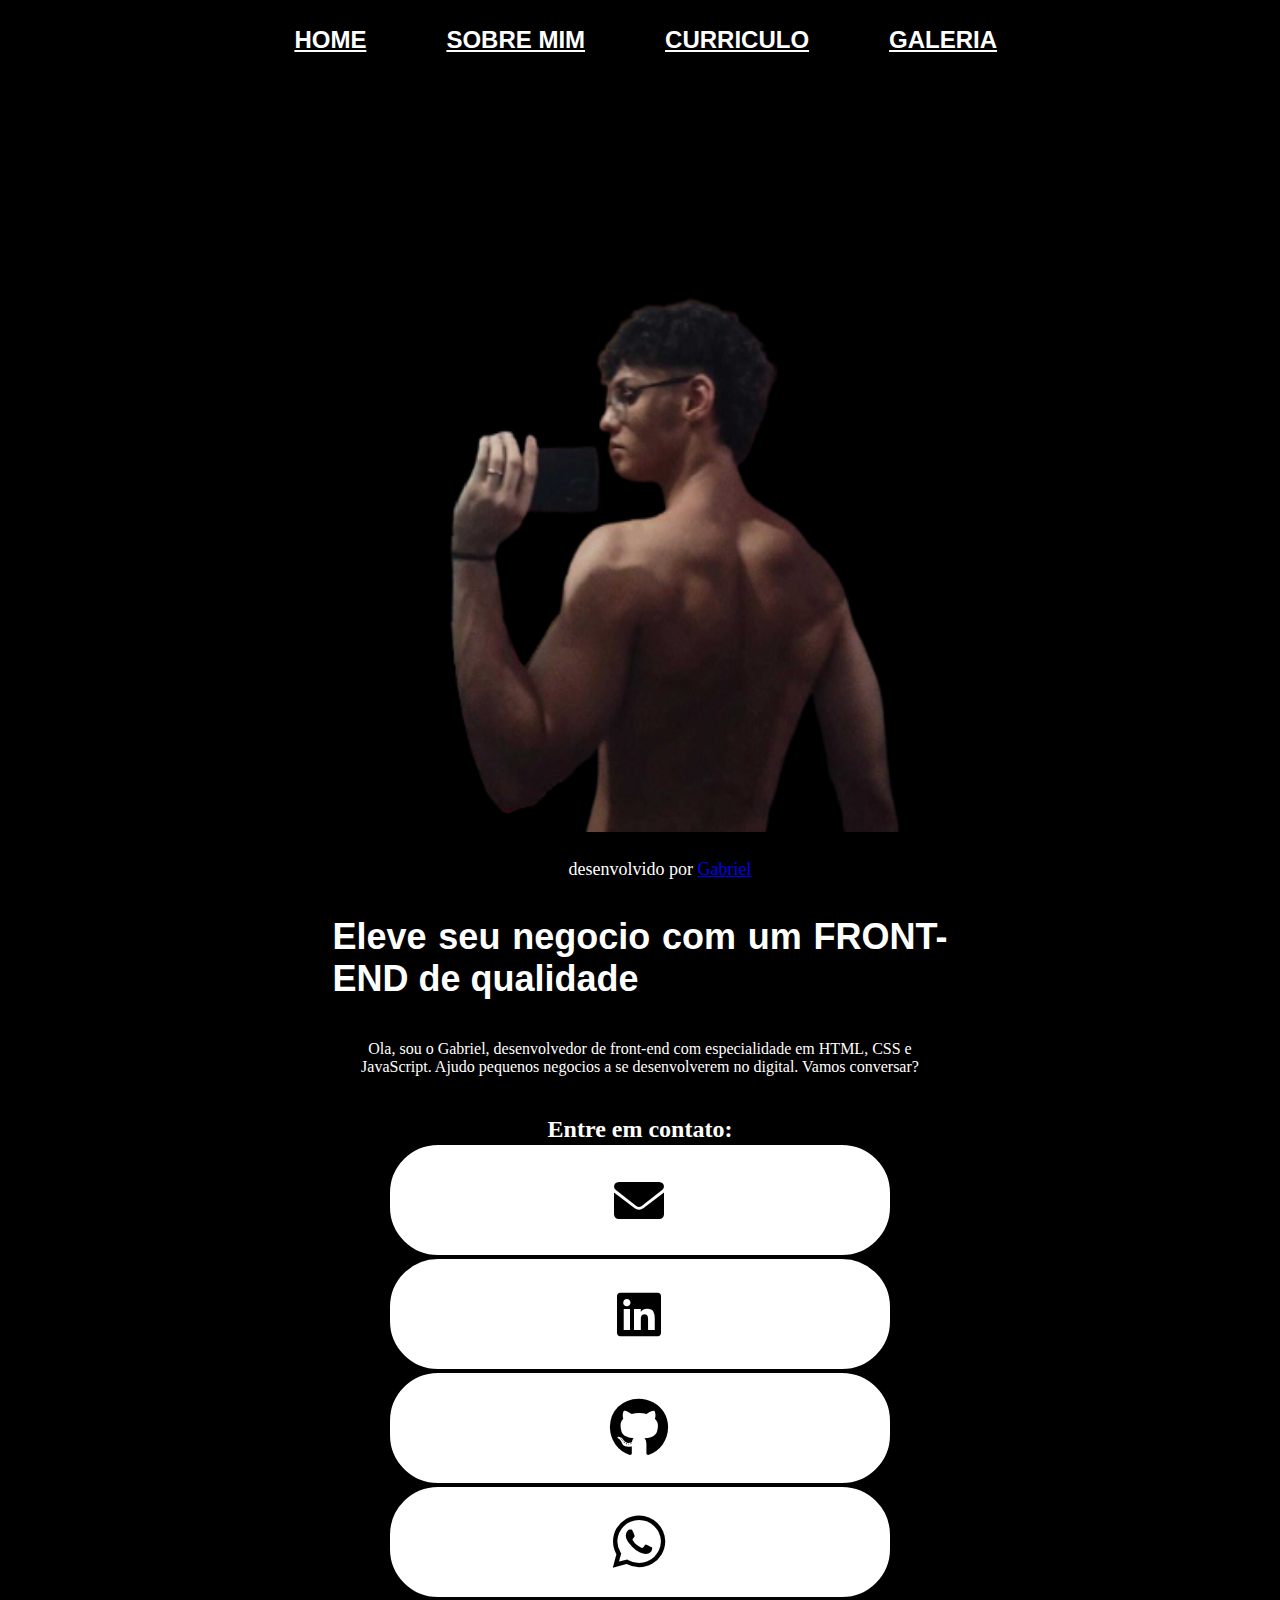
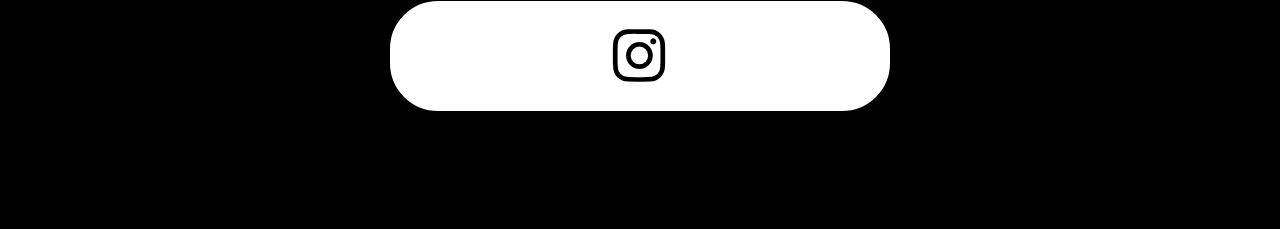
<file: index.html>
<!DOCTYPE html>
<html lang="pt-br">
<head>
    <meta charset="UTF-8">
    <meta name="viewport" content="width=device-width, initial-scale=1.0">
    <title>portifolio seu nome</title>
    <link rel="stylesheet" href="style.css">
    <link rel="stylesheet" href="https://cdnjs.cloudflare.com/ajax/libs/font-awesome/6.0.0-beta3/css/all.min.css">
</head>
<body>

    <header class="cabecalho">

        <nav class="cabecalho-menu">

            <a class="cabecalho-menu-links" href="index.html">HOME</a>

            <a class="cabecalho-menu-links" href="sobremim.html">SOBRE MIM</a>

            <a class="cabecalho-menu-links" href="curriculo.html">CURRICULO</a>

            <a class="cabecalho-menu-links" href="galeria.html">GALERIA</a>
    
        </nav>



    </header>

<main class="conteudo">

<section class="apresentacao-conteudo">
    <h1 class="apresentacao-conteudo-titulo">

Eleve seu negocio com um <strong>FRONT-END</strong> de qualidade 

    </h1>

    <p class="apresetacao-conteudo-paragrafo">

    Ola, sou o Gabriel, desenvolvedor de front-end com especialidade em HTML, CSS e JavaScript. Ajudo pequenos negocios a se desenvolverem no digital. Vamos conversar?


    </p>

    <div class="apresentacao-links">

        <h2 class="apresentacao=links=conteudo">

            Entre em contato:


        </h2>
      
        
  <a class="botao1" href="mailto:gabrielluiz7540@gmail.com">

        <i class="fas fa-envelope"></i>

        <a>
  <a class="botao2" href="https;://www.linkedin.com/in/usuario-linkedin" target="_blank">

         <i class="fab fa-linkedin"></i>
    
         <a>

  <a class="botao3" href="https://github.com/Sk4t30/meu-portifolio"  target="_blank">

         <i class="fab fa-github"></i>
            
         <a>

  <a class="botao4" href="https://wa.me/5516997041303"  target="_blank">

         <i class="fab fa-whatsapp"></i>
                    
         <a>

    <a class="botao5" href="https://instagram.com/skazy0 target="_blank">

         <i class="fab fa-instagram"></i>                
                            
         <a>

        </i>
        
    </div>

</section>

<img class="imagem" src="./assets/download.png">

</main>
<br></br>
<footer class="rodape">

 <p>

    desenvolvido por <a href="https://github.com/Sk4t30/meu-portifolio">Gabriel</a>

</p>

</footer>
    
</body>
</html>
</file>
<file: style.css>
* {

margin: 0;
padding: 0;

}

body {

height: 100vh;
background-color: rgb(0, 0, 0);
background-size: cover;
background-repeat: no-repeat;
background-attachment: fixed;
margin: 0;
color: rgb(255, 255, 255);

}

.cabecalho {

padding: 2% 0% 0% 23%;

}

.cabecalho-menu {

display: flex;
gap: 80px;

}

.cabecalho-menu-links {

font-family: Arial, Helvetica, sans-serif;
font-size: 24px;
font-weight: 600;
color: rgb(255, 255, 255);
text-decoration-style:solid;

}

.titulo-destaque {

color: #ffffff;

}

.conteudo {

height: auto;
flex-direction: column;
margin: 10%;
display: flex;
align-items: center;
justify-content: space-between;
margin-bottom: 15px;

}

.apresentacao-conteudo {

width: 615px;
display: flex;
flex-direction: column;
justify-content: center;
align-items: center;
text-align: center;
height: auto;
gap: 40px;
order: 2;
}

.apresentacao-conteudo-titulo {

font-size: 36px;
font-family: 'Lucida Sans', 'Lucida Sans Regular', 'Lucida Grande', 'Lucida Sans Unicode', Geneva, Verdana, sans-serif;
text-align: justify;

}

.apresentacao-conteudo-paragrafo {

font-size: 24px;
font-family: 'Gill Sans', 'Gill Sans MT', Calibri, 'Trebuchet MS', sans-serif;
text-align: justify;

}

.botao1 {
    background-color: #ffffff;
    color: #000000;
    width: 500px;
    height: 80px;
    text-align: center;
    display: flex;
    justify-content: center;
    align-items: center;
    border: 2px solid #000000;
    border-radius: 50px;
    font-size: 50px;
    padding: 15px 0;
    text-decoration: none;
    font-family: Verdana, Geneva, Tahoma, sans-serif;
    letter-spacing: 2px;
    text-transform: uppercase;
    position: relative;
    overflow: hidden;
}

.botao1::before {
    content: "";
    position: absolute;
    top: 0;
    left: -100%;
    width: 100%;
    height: 100%;
    background: linear-gradient(45deg, transparent, #000000);
    transition: 0.5s;
}

.botao1:hover::before {
    left: 100%;
}

.botao2 {
    background-color: #ffffff;
    color: #000000;
    width: 500px;
    height: 80px;
    text-align: center;
    display: flex;
    justify-content: center;
    align-items: center;
    border: 2px solid #000000;
    border-radius: 50px;
    font-size: 50px;
    padding: 15px 0;
    text-decoration: none;
    font-family: Verdana, Geneva, Tahoma, sans-serif;
    letter-spacing: 2px;
    text-transform: uppercase;
    position: relative;
    overflow: hidden;
}

.botao2::before {
    content: "";
    position: absolute;
    top: 0;
    left: -100%;
    width: 100%;
    height: 100%;
    background: linear-gradient(45deg, transparent, #000000);
    transition: 0.5s;
}

.botao2:hover::before {
    left: 100%;
}

.botao3 i {
    position: absolute;
    left: 50%;
    top: 50%;
    transform: translate(-50%, -50%);
    font-size: 60px;
}

.botao3 {
    background-color: #ffffff;
    color: #000000;
    width: 500px;
    height: 80px;
    text-align: center;
    display: flex;
    justify-content: center;
    align-items: center;
    border: 2px solid #000000;
    border-radius: 50px;
    font-size: 36px;
    padding: 15px 0;
    text-decoration: none;
    font-family: Verdana, Geneva, Tahoma, sans-serif;
    letter-spacing: 2px;
    text-transform: uppercase;
    position: relative;
    overflow: hidden;
}

.botao3::before {
    content: "";
    position: absolute;
    top: 0;
    left: -100%;
    width: 100%;
    height: 100%;
    background: linear-gradient(45deg, transparent, #000000);
    transition: 0.5s;
}

.botao3:hover::before {
    left: 100%;
}

.botao3 i {
    position: absolute;
    left: 50%;
    top: 50%;
    transform: translate(-50%, -50%);
    font-size: 60px;
}

.botao4 {
    background-color: #ffffff;
    color: #000000;
    width: 500px;
    height: 80px;
    text-align: center;
    display: flex;
    justify-content: center;
    align-items: center;
    border: 2px solid #000000;
    border-radius: 50px;
    font-size: 36px;
    padding: 15px 0;
    text-decoration: none;
    font-family: Verdana, Geneva, Tahoma, sans-serif;
    letter-spacing: 2px;
    text-transform: uppercase;
    position: relative;
    overflow: hidden;
}

.botao4::before {
    content: "";
    position: absolute;
    top: 0;
    left: -100%;
    width: 100%;
    height: 100%;
    background: linear-gradient(45deg, transparent, #000000);
    transition: 0.5s;
}

.botao4:hover::before {
    left: 100%;
}

.botao4 i {
    position: absolute;
    left: 50%;
    top: 50%;
    transform: translate(-50%, -50%);
    font-size: 60px;
}

.botao5 {
    background-color: #ffffff;
    color: #000000;
    width: 500px;
    height: 80px;
    margin-bottom: 25px;
    text-align: center;
    display: flex;
    justify-content: center;
    align-items: center;
    border: 2px solid #000000;
    border-radius: 50px;
    font-size: 36px;
    padding: 15px 0;
    text-decoration: none;
    font-family: Verdana, Geneva, Tahoma, sans-serif;
    letter-spacing: 2px;
    text-transform: uppercase;
    position: relative;
    overflow: hidden;
}

.botao5::before {
    content: "";
    position: absolute;
    top: 0;
    left: -100%;
    width: 100%;
    height: 100%;
    background: linear-gradient(45deg, transparent, #000000);
    transition: 0.5s;
}

.botao5:hover::before {
    left: 100%;
}

.botao5 i {
    position: absolute;
    left: 50%;
    top: 50%;
    transform: translate(-50%, -50%);
    font-size: 60px;
}

.imagem {

max-width: 100%;
width: 650px;
height: 650px;
text-align: center;
align-items: center;
border-radius: 10px;
box-shadow: 0px 0px 20px rgb(0, 0, 0, 0.8);
transition: transform 0.3 ease-in-out;
position: relative;
overflow: hidden;
order: 1;
margin-bottom: 80px;

}

.imagem img {

object-fit: cover;
display: block;
width: 100%;
height: 100%;

}

.imagem::before,
.imagem::after {

content: "";
position: absolute;
width: 10px;
height: 10px;
border: 2px solid #ff5500;
background-color: transparent;

}

.imagem::before {

    bottom: 0;
    right: 0;
    border-bottom-right-radius: 10px;
    border-width: 0 2px 2px 0;

}

.imagem::after {

bottom: 0;
right: 0;
border-bottom-right-radius: 10px;
border-width: 0 2px 2px 0;

}

.imagem:hover {

transform: scale(1.1);

}

.rodape {

position: fixed;
bottom: 0%;
left: 0;
width: 100%;
color: white;
background-color: #000000;
display: flex;
align-items: center;
justify-content: center;
text-align: center;
font-family: inherit;
font-size: 18px;
font-weight: 400;
padding: 20px;

}

.rodape a:hover {

color: rgb(102, 13, 13);

}
</file>
